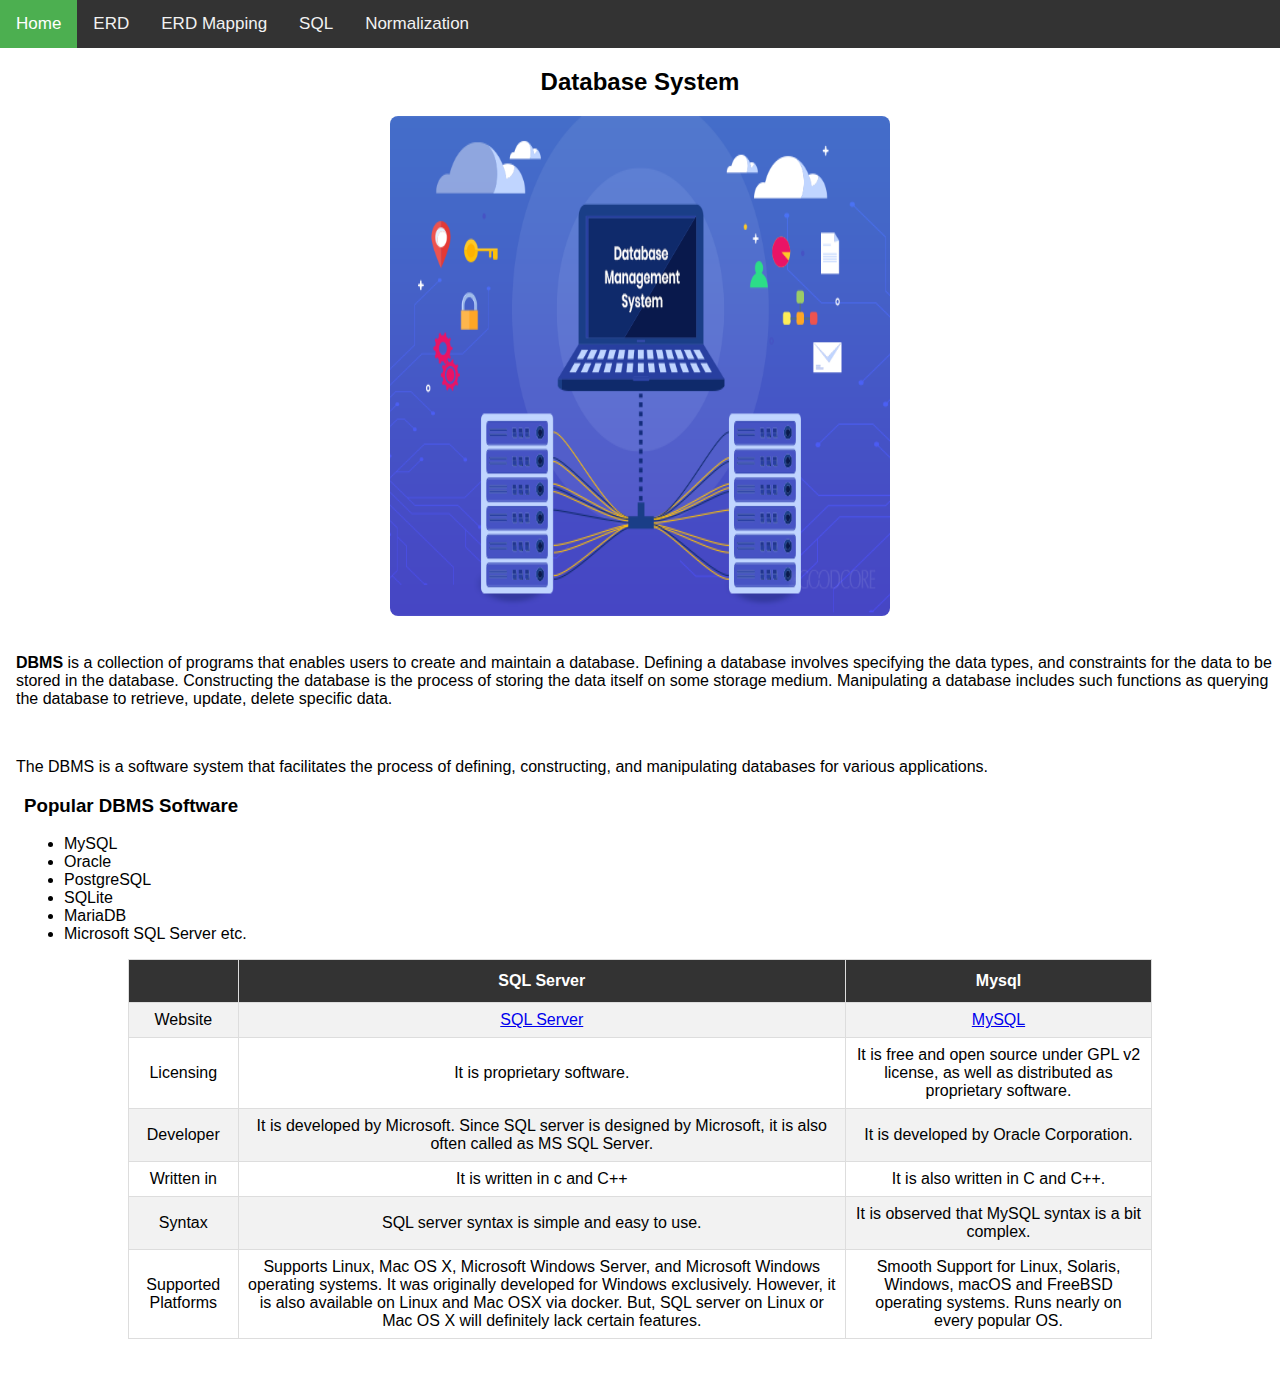
<file: index.html>
<!DOCTYPE html>
<html lang="en">
  <head>
    <meta charset="UTF-8" />
    <meta name="viewport" content="width=device-width, initial-scale=1.0" />

    <link rel="stylesheet" href="css/index.css" />
    <title>Database System</title>
  </head>
  <body>
    <!-- Nav Bar-->
    <div class="topnav">
      <a class="active" href="index.html">Home</a>
      <a href="erd.html">ERD</a>
      <a href="erd-mapping.html">ERD Mapping</a>
      <a href="sql.html">SQL</a>
      <a href="normalization.html">Normalization</a>
    </div>

    <div id="header">
      <h2>Database System</h2>
      <img
        src="./images/database-system.png"
        alt="database system"
        width="500"
        height="500"
      />
    </div>
    <br />
    <div id="content">
      <p>
        <strong>DBMS</strong> is a collection of programs that enables users to
        create and maintain a database. Defining a database involves specifying
        the data types, and constraints for the data to be stored in the
        database. Constructing the database is the process of storing the data
        itself on some storage medium. Manipulating a database includes such
        functions as querying the database to retrieve, update, delete specific
        data.
      </p>
      <br />
      <p></p>
      <p>
        The DBMS is a software system that facilitates the process of defining,
        constructing, and manipulating databases for various applications.
      </p>
    </div>

    <div id="dbms">
      <h3>Popular DBMS Software</h3>
      <ul>
        <li>
          MySQL
        </li>
        
        <li>
          Oracle
        </li>
       
        <li>
          PostgreSQL
        </li>
       
        <li>
          SQLite
        </li>
       
        <li>
          MariaDB
        </li>
       
        <li>
          Microsoft SQL Server etc.
        </li>
      </ul>
    </div>

    <!-- Table -->
    <table id="database-table">
      <!-- Table Header -->
      <tr>
        <th></th>
        <th>SQL Server</th>
        <th>Mysql</th>
      </tr>

      <tr>
        <td>Website</td>
        <td>
          <a href="https://www.microsoft.com/en-us/sql-server">SQL Server</a>
        </td>
        <td>
          <a href="https://www.mysql.com/">MySQL</a>
        </td>
      </tr>

      <tr>
        <td>
          Licensing
        </td>
        <td>
          It is proprietary software.
        </td>
        <td>
          It is free and open source under GPL v2 license, as well as
          distributed as proprietary software.
        </td>
      </tr>

      <tr>
        <td>
          Developer
        </td>
        <td>
          It is developed by Microsoft. Since SQL server is designed by
          Microsoft, it is also often called as MS SQL Server.
        </td>
        <td>
          It is developed by Oracle Corporation.
        </td>
      </tr>
      
      <tr>
        <td>
          Written in	
        </td>
        <td>
          It is written in c and C++	
        </td>
        <td>
          It is also written in C and C++.
        </td>
      </tr>

      <tr>
        <td>
          Syntax		
        </td>
        <td>
          SQL server syntax is simple and easy to use.
        </td>
        <td>
          It is observed that MySQL syntax is a bit complex.
        </td>
      </tr>

      <tr>
        <td>
          Supported Platforms		
        </td>
        <td>
          Supports Linux, Mac OS X, Microsoft Windows Server, and Microsoft Windows operating systems. It was originally developed for Windows exclusively. However, it is also available on Linux and Mac OSX via docker. But, SQL server on Linux or Mac OS X will definitely lack certain features.
        </td>
        <td>
          Smooth Support for Linux, Solaris, Windows, macOS and FreeBSD operating systems. Runs nearly on every popular OS.

        </td>
      </tr>

    </table>

    <br />
    <br />
    <br />
  </body>
</html>
</file>
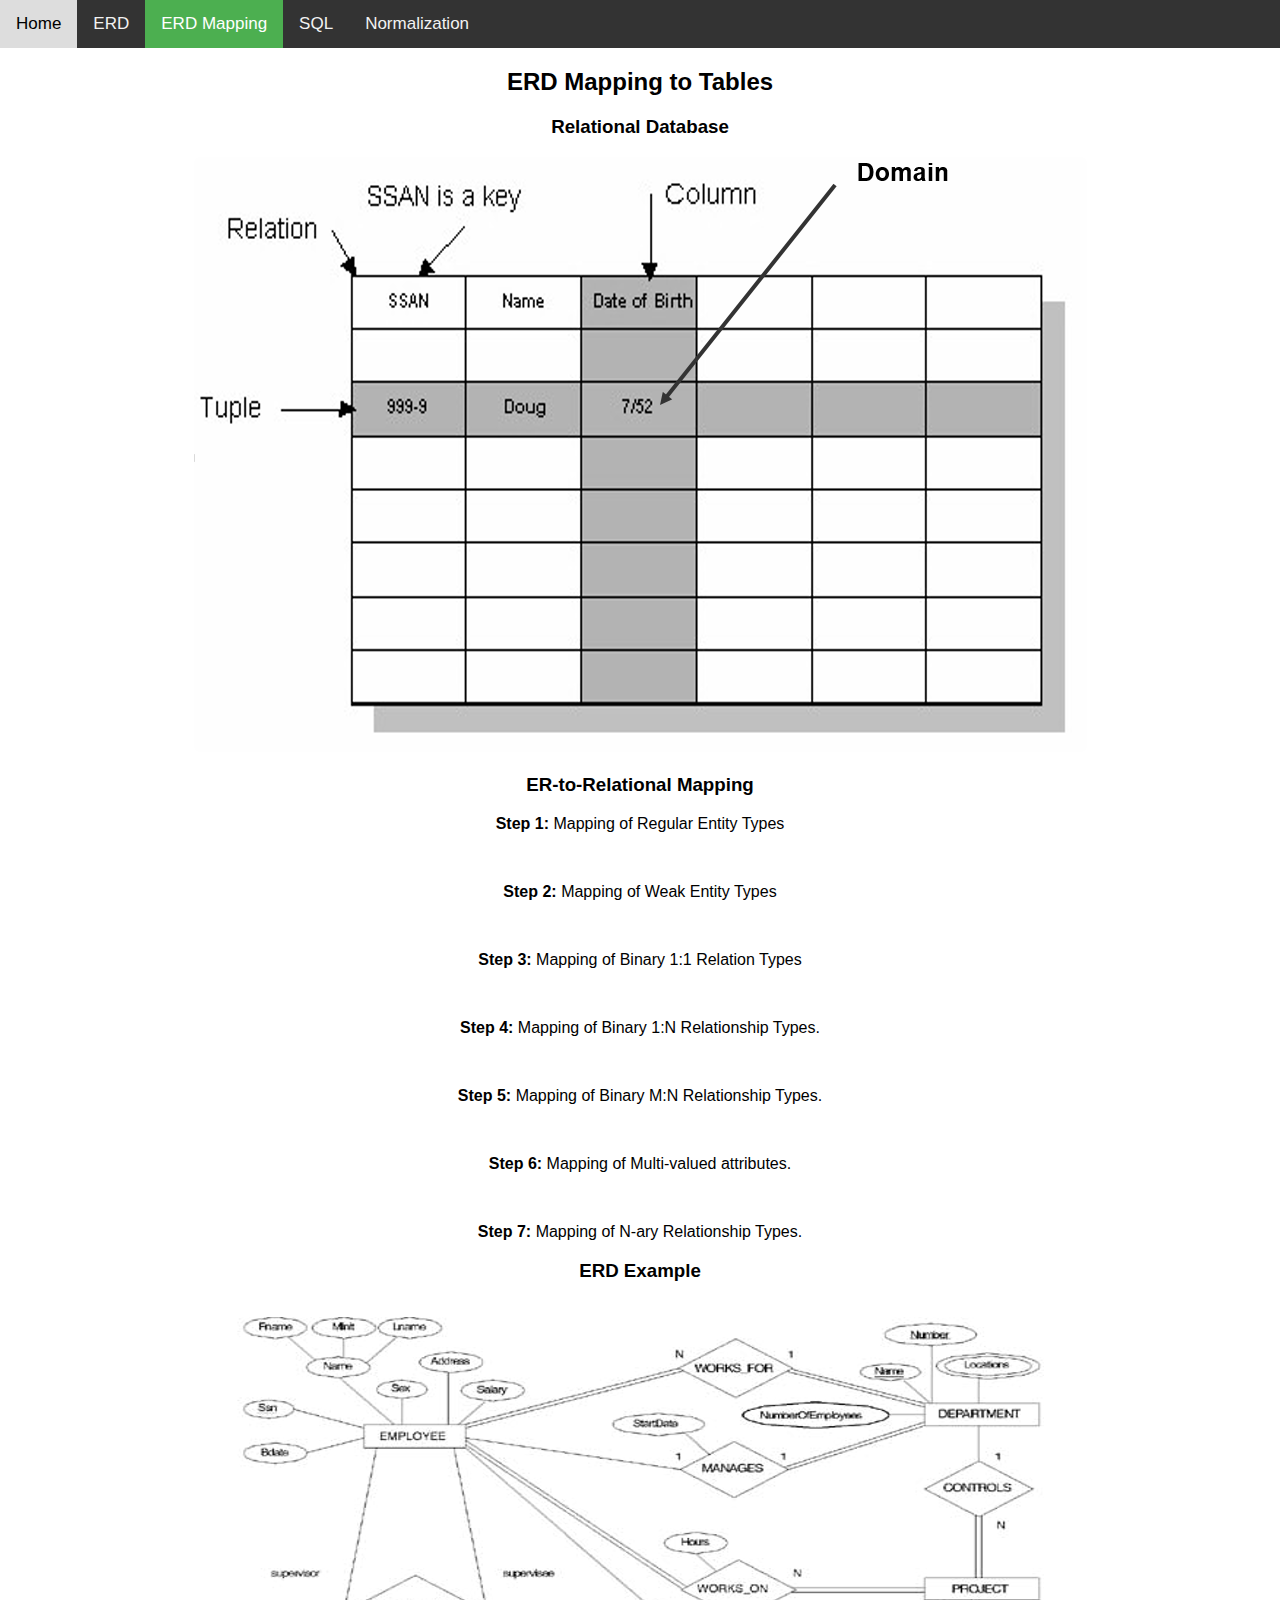
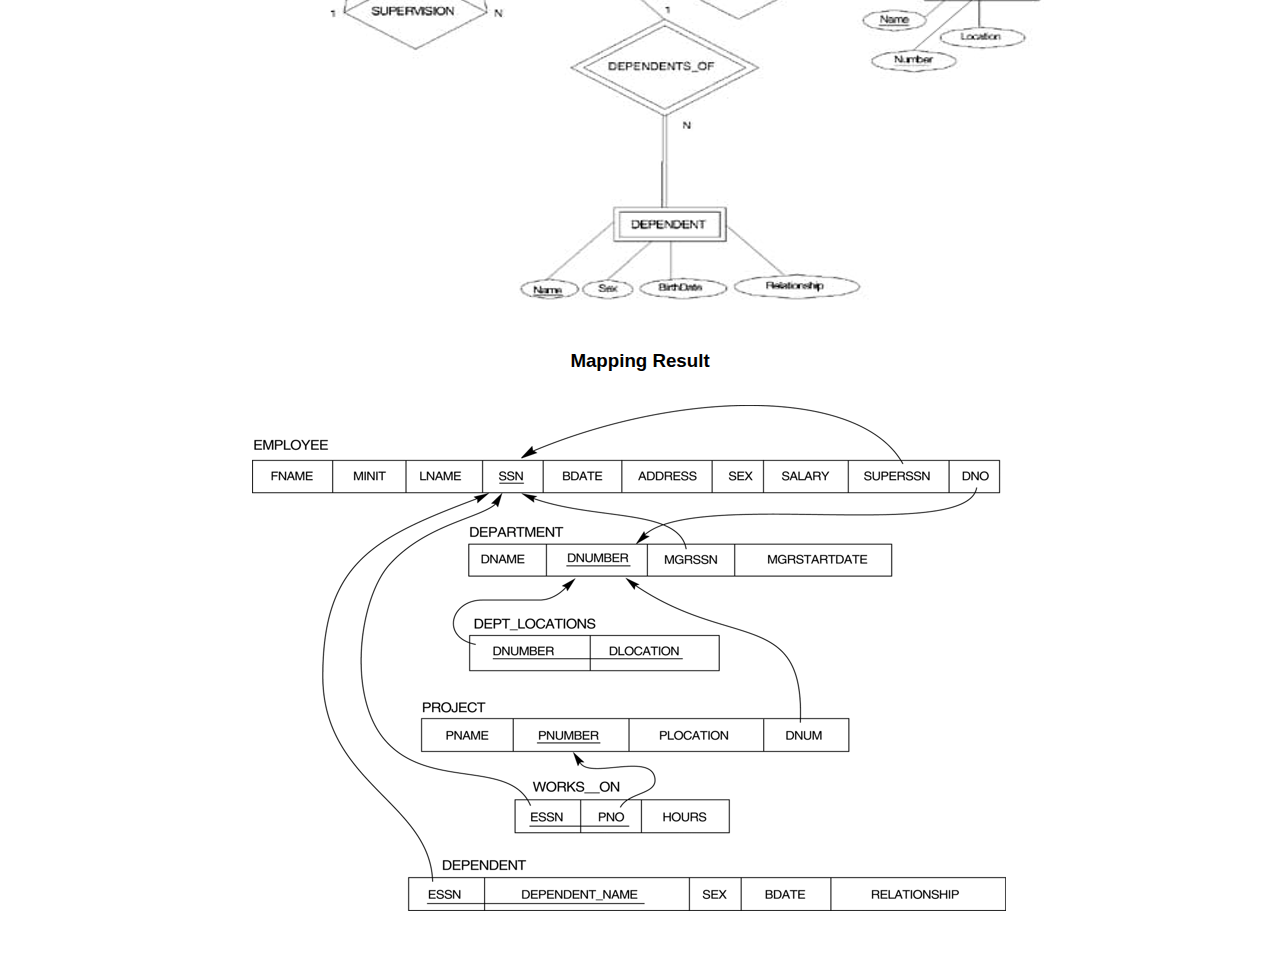
<file: erd-mapping.html>
<!DOCTYPE html>
<html lang="en">
  <head>
    <meta charset="UTF-8" />
    <meta name="viewport" content="width=device-width, initial-scale=1.0" />

    <link rel="stylesheet" href="css/index.css" />
    <title>ERD Mapping to Tables</title>
  </head>
  <body>
    <!-- Nav Bar-->
    <div class="topnav">
      <a href="index.html">Home</a>
      <a href="erd.html">ERD</a>
      <a class="active" href="erd-mapping.html">ERD Mapping</a>
      <a href="sql.html">SQL</a>
      <a href="normalization.html">Normalization</a>
    </div>

    <div id="header">
        <h2>ERD Mapping to Tables</h2>
    </div>

    <div id="mapping-content">
      <h3>Relational Database </h3>

      <img src="./images/db-relationship.png">
    </div>

    <div id="mapping-steps">
      <h3>
        ER-to-Relational Mapping
      </h3>

      <p>
        <strong>Step 1:</strong> Mapping of Regular Entity Types
      </p>
      <br>
      <p>
        <strong>Step 2:</strong> Mapping of Weak Entity Types
      </p>
      
      <br>
      <p>
        <strong>Step 3:</strong> Mapping of Binary 1:1 Relation Types
      </p>
      <br>
      <p>
        <strong>Step 4:</strong> Mapping of Binary 1:N Relationship Types.
      </p>
      <br>
      <p>
        <strong>Step 5:</strong>  Mapping of Binary M:N Relationship Types.
      </p>
      <br>
      <p>
        <strong>Step 6:</strong>  Mapping of Multi-valued attributes.
      </p>
      <br>
      <p>
        <strong>Step 7:</strong> Mapping of N-ary Relationship Types.
      </p>
      <h3>ERD Example</h3>
      <img src="./images/erd-ex.png">
      <br>
      <br>
      <h3>Mapping Result</h3>
      <img src="./images/mapping.png">
      <br>
      <br>
      <br>

    </div>

    <div>
    </div>
  
  </body>
</html>
</file>
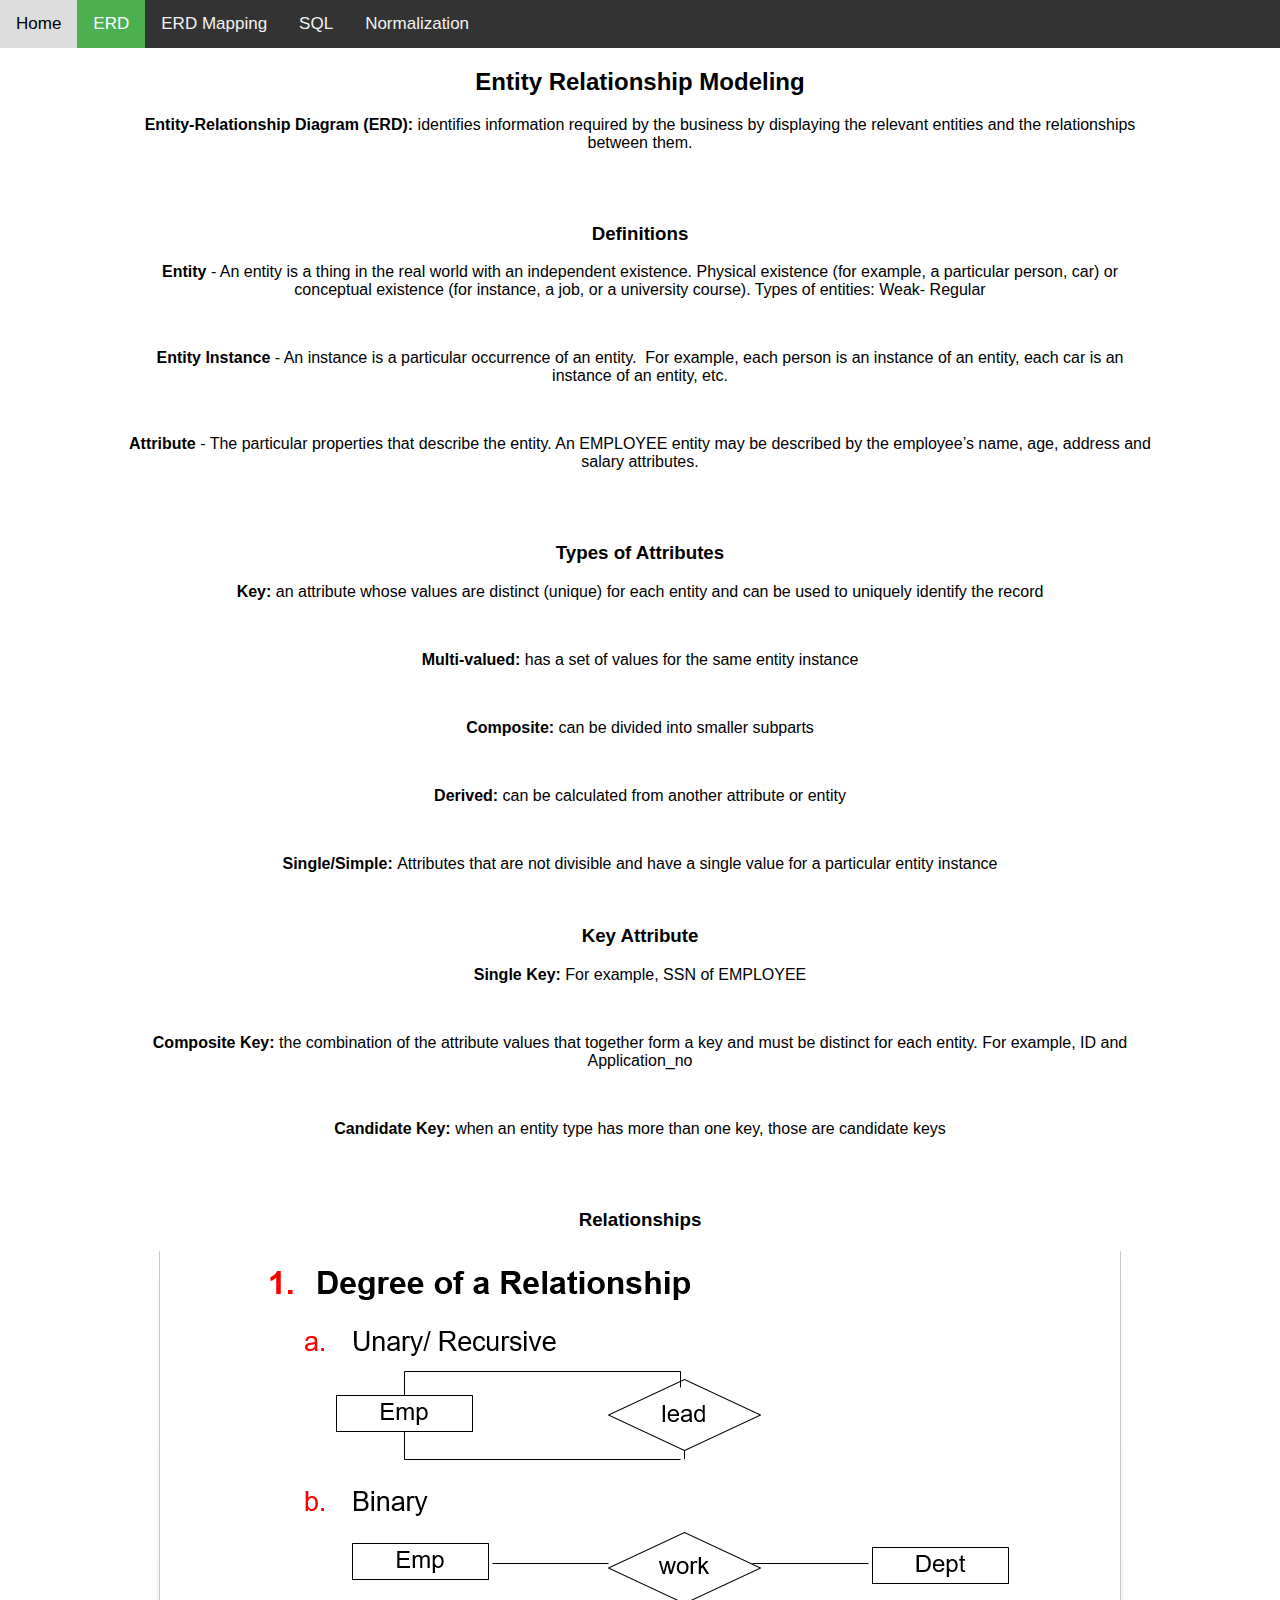
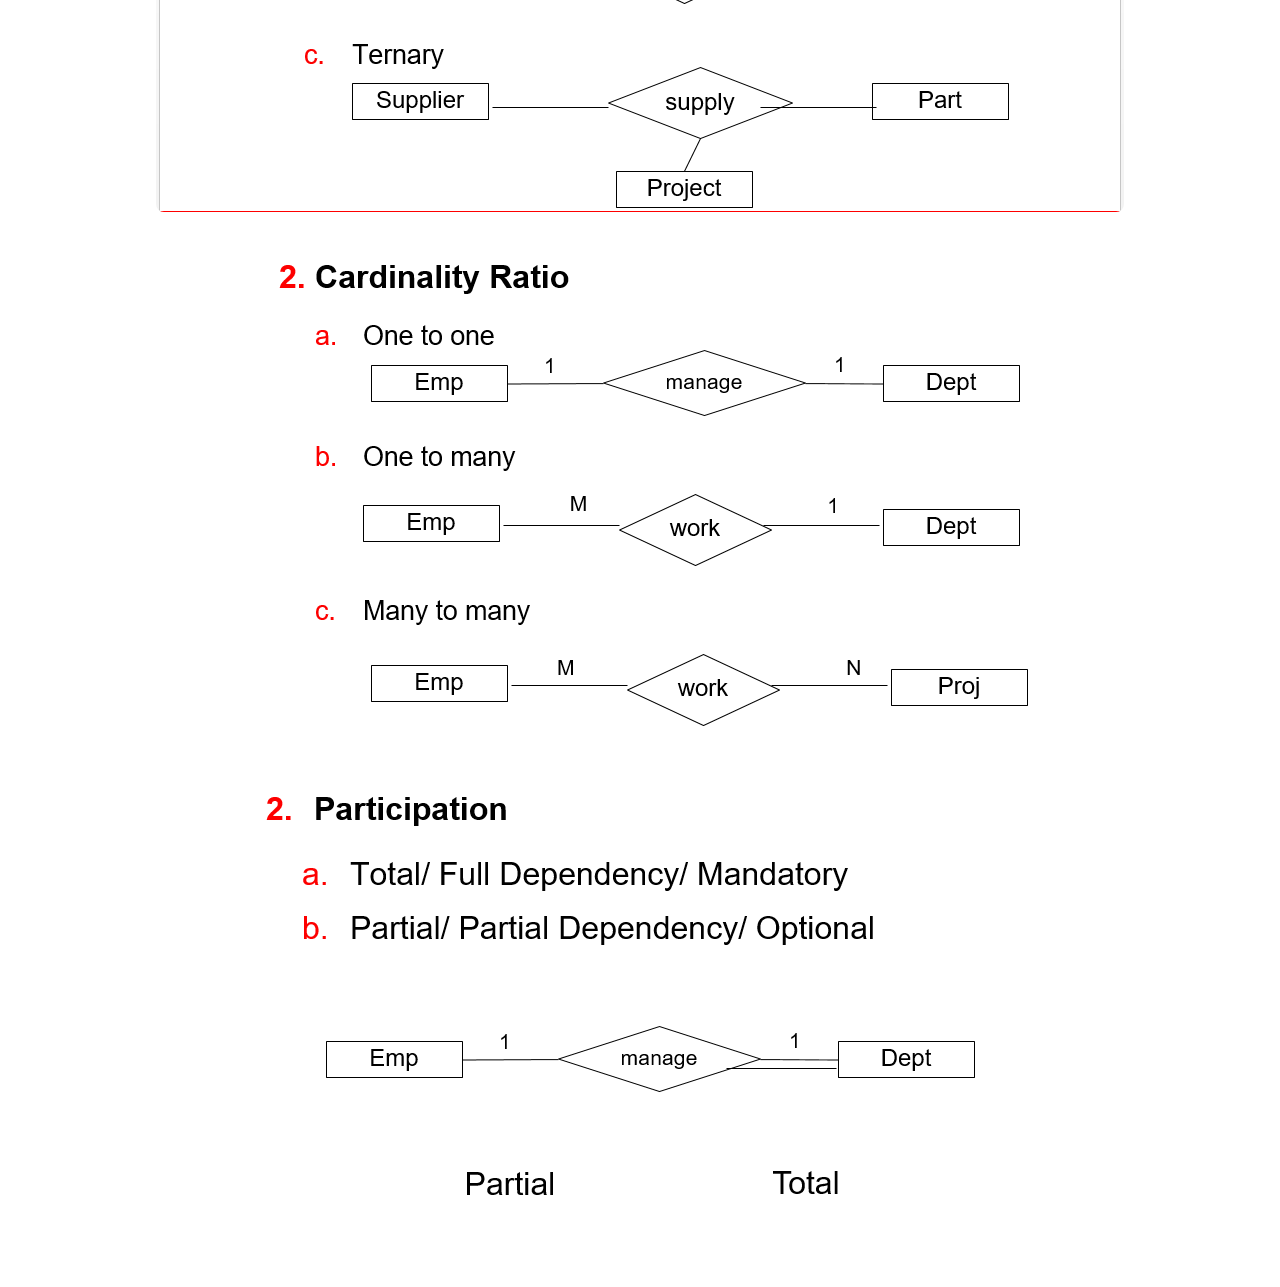
<file: erd.html>
<!DOCTYPE html>
<html lang="en">
  <head>
    <meta charset="UTF-8" />
    <meta name="viewport" content="width=device-width, initial-scale=1.0" />

    <link rel="stylesheet" href="css/index.css" />
    <title>Entity Relationship Modeling</title>
  </head>
  <body>
    <!-- Nav Bar-->
    <div class="topnav">
      <a href="index.html">Home</a>
      <a class="active" href="erd.html">ERD</a>
      <a href="erd-mapping.html">ERD Mapping</a>
      <a href="sql.html">SQL</a>
      <a href="normalization.html">Normalization</a>
    </div>

    <h2>Entity Relationship Modeling</h2>

    <div id="erd-content">
      <p>
        <strong>Entity-Relationship Diagram (ERD):</strong> identifies
        information required by the business by displaying the relevant entities
        and the relationships between them.
      </p>
      <br />
      <br />

      <h3>Definitions</h3>
      <p>
        <strong>Entity</strong> - An entity is a thing in the real world with an
        independent existence. Physical existence (for example, a particular
        person, car) or conceptual existence (for instance, a job, or a
        university course). Types of entities: Weak- Regular
      </p>
      <br>

      <p>
        <strong>Entity Instance </strong> - An instance is a particular
        occurrence of an entity.  For example, each person is an instance of an
        entity, each car is an instance of an entity, etc.
      </p>
      <br>
      <p>
        <strong>Attribute </strong> - The particular properties that describe the entity. An EMPLOYEE entity may be described by the employee’s name, age, address and salary attributes.
      </p>
      <br>
      <br>

      <h3>Types of Attributes</h3>
      <p>
        <strong>Key:</strong> an attribute whose values are distinct (unique) for each entity and can be used to uniquely identify the record

      </p>
      <br>

      <p>
        <strong>Multi-valued: </strong> has a set of values for the same entity instance
      </p>
      <br>
      <p>
        <strong>Composite: </strong> can be divided into smaller subparts
      </p>
      
      <br>
      <p>
        <strong>Derived: </strong> can be calculated from another attribute or entity

      </p>
      
      <br>
      <p>
        <strong>Single/Simple: </strong> Attributes that are not divisible and have a single value for a particular entity instance
      </p>
      <br>

      <h3>Key Attribute</h3>
      <p>
        <strong>Single Key: </strong> For example, SSN of EMPLOYEE
      </p>
      <br>

      <p>
        <strong>Composite Key: </strong> the combination of the attribute values that together form a key and must be distinct for each entity. For example, ID and Application_no
      </p>
      <br>
      <p>
        <strong>Candidate Key: </strong> when an entity type has more than one key, those are candidate keys
      </p>
      <br>
      <br>


      <h3>Relationships</h3>
      <img src="./images/degree-of-relationship.png">
      <br>
      <br>
      <img src="./images/cardinality-ratio.png">
      <br>
      <br>
      <img src="./images/particpation.png">
      
    </div>

    <div></div>
  </body>
</html>
</file>
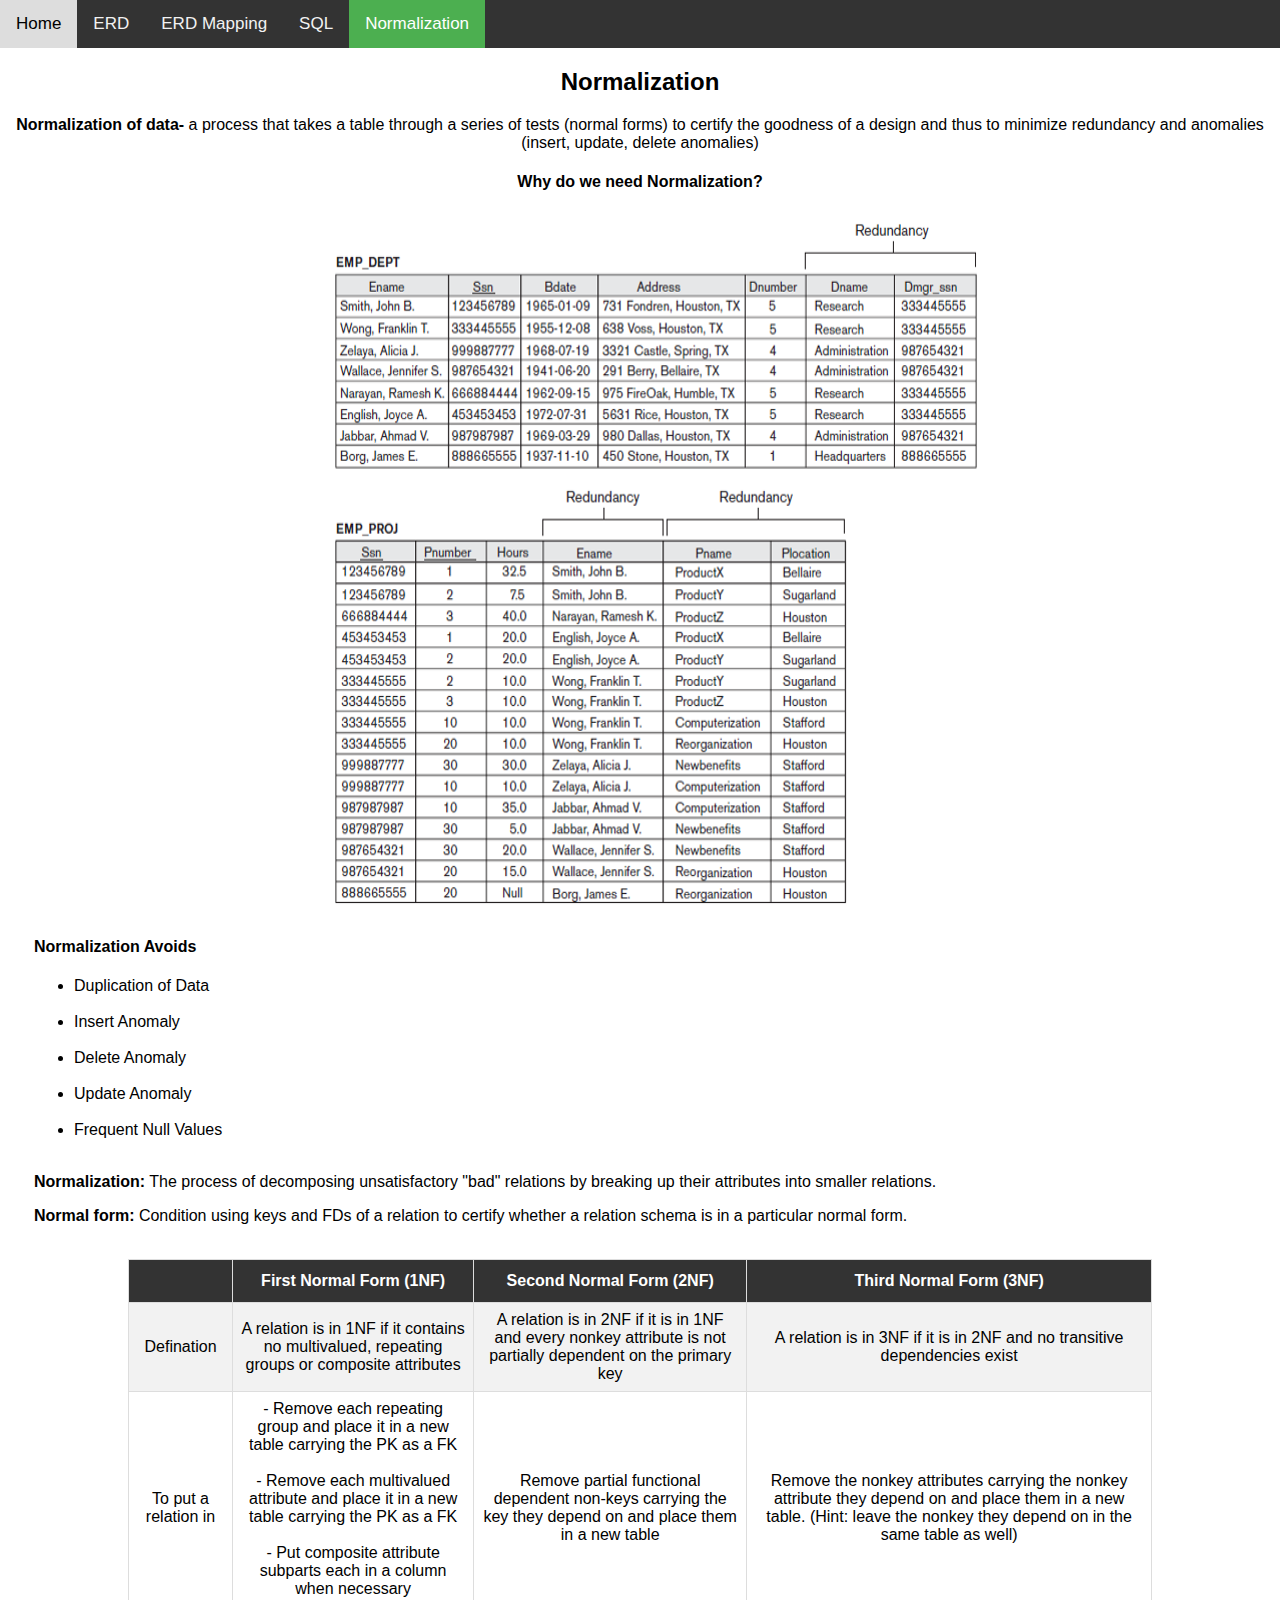
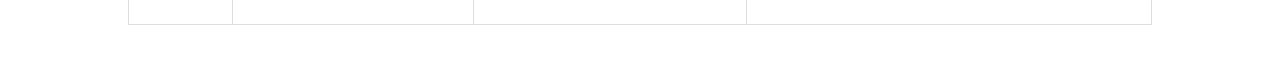
<file: normalization.html>
<!DOCTYPE html>
<html lang="en">
  <head>
    <meta charset="UTF-8" />
    <meta name="viewport" content="width=device-width, initial-scale=1.0" />

    <link rel="stylesheet" href="css/index.css" />
    <title>Normalization</title>
  </head>
  <body>
    <!-- Nav Bar-->
    <div class="topnav">
      <a href="index.html">Home</a>
      <a href="erd.html">ERD</a>
      <a href="erd-mapping.html">ERD Mapping</a>
      <a href="sql.html">SQL</a>
      <a class="active" href="normalization.html">Normalization</a>
    </div>

    <div id="header">
      <h2>Normalization</h2>
      <p>
        <strong>Normalization of data-</strong> a process that takes a table
        through a series of tests (normal forms) to certify the goodness of a
        design and thus to minimize redundancy and anomalies (insert, update,
        delete anomalies)
      </p>
      <h4>Why do we need Normalization?</h4>
      <img src="./images/normaliztion.png" width="700" height="700" />
    </div>

    <div id="normaliztion-avoid">
      <h4>Normalization Avoids</h4>
      <ul>
        <li>Duplication of Data</li>
        <br />
        <li>Insert Anomaly</li>
        <br />
        <li>Delete Anomaly</li>
        <br />
        <li>Update Anomaly</li>
        <br />
        <li>Frequent Null Values</li>
        <br />
      </ul>

      <p>
        <strong>Normalization:</strong> The process of decomposing
        unsatisfactory "bad" relations by breaking up their attributes into
        smaller relations.
      </p>
      <p>
        <strong>Normal form:</strong> Condition using keys and FDs of a relation
        to certify whether a relation schema is in a particular normal form.
      </p>
      <br />
    </div>

    <table id="database-table">
      <!-- Table Header -->
      <tr>
        <th></th>
        <th>First Normal Form (1NF)</th>
        <th>Second Normal Form (2NF)</th>
        <th>Third Normal Form (3NF)</th>
      </tr>

      <tr>
        <td>Defination</td>
        <td>
          A relation is in 1NF if it contains no multivalued, repeating groups
          or composite attributes
        </td>
        <td>
          A relation is in 2NF if it is in 1NF and every nonkey attribute is not
          partially dependent on the primary key
        </td>
        <td>
          A relation is in 3NF if it is in 2NF and no transitive dependencies
          exist
        </td>
      </tr>

      <tr>
        <td>
          To put a relation in
        </td>
        <td>
          - Remove each repeating group and place it in a new table carrying the
          PK as a FK<br /><br />
          - Remove each multivalued attribute and place it in a new table
          carrying the PK as a FK<br /><br />
          - Put composite attribute subparts each in a column when necessary<br /><br />
        </td>
        <td>
          Remove partial functional dependent non-keys carrying the key they
          depend on and place them in a new table
        </td>
        <td>
          Remove the nonkey attributes carrying the nonkey attribute they depend
          on and place them in a new table. (Hint: leave the nonkey they depend
          on in the same table as well)
        </td>
      </tr>
    </table>
    <br /><br /><br />
  </body>
</html>
</file>
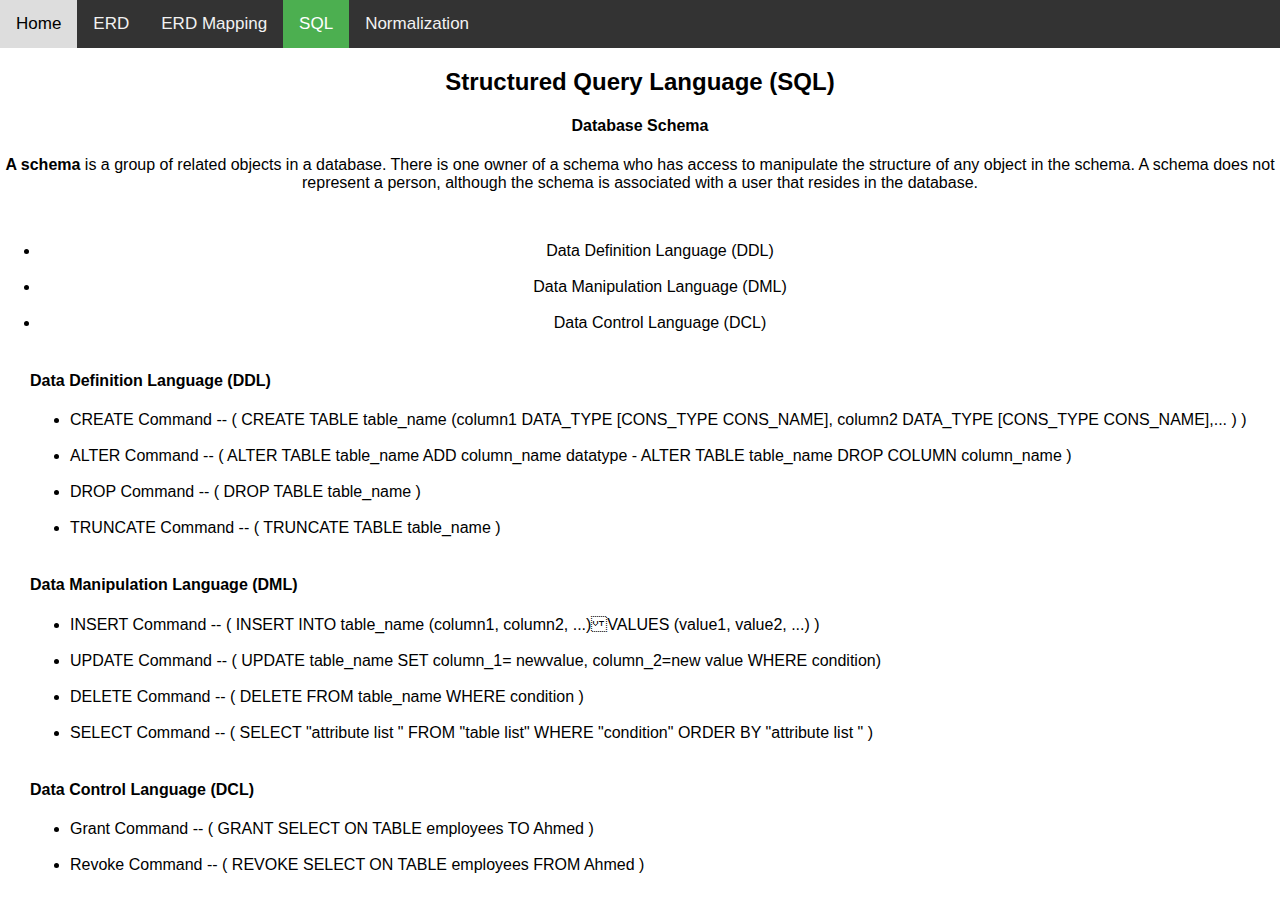
<file: sql.html>
<!DOCTYPE html>
<html lang="en">
  <head>
    <meta charset="UTF-8" />
    <meta name="viewport" content="width=device-width, initial-scale=1.0" />

    <link rel="stylesheet" href="css/index.css" />
    <title>Structured Query Language (SQL)</title>
  </head>
  <body>
    <!-- Nav Bar-->
    <div class="topnav">
      <a href="index.html">Home</a>
      <a href="erd.html">ERD</a>
      <a href="erd-mapping.html">ERD Mapping</a>
      <a class="active" href="sql.html">SQL</a>
      <a href="normalization.html">Normalization</a>
    </div>

    <div id="header">
      <h2>Structured Query Language (SQL)</h2>
      <h4>Database Schema</h4>
      <p>
        <strong>A schema</strong> is a group of related objects in a database.
        There is one owner of a schema who has access to manipulate the
        structure of any object in the schema. A schema does not represent a
        person, although the schema is associated with a user that resides in
        the database.
      </p>
      <br />
      <ul>
        <li>Data Definition Language (DDL)</li><br>
        <li>Data Manipulation Language (DML)</li><br>
        <li>Data Control Language (DCL)</li><br>
      </ul>
    </div>

    <div id="data-schema">
      <h4>Data Definition Language (DDL)</h4>
      <ul>
        <li>
          CREATE Command -- ( CREATE TABLE table_name (column1 DATA_TYPE
          [CONS_TYPE CONS_NAME], column2 DATA_TYPE [CONS_TYPE CONS_NAME],... ) )
        </li><br>
        <li>
          ALTER Command -- ( ALTER TABLE table_name ADD column_name datatype -
          ALTER TABLE table_name DROP COLUMN column_name )
        </li><br>
        <li>DROP Command -- ( DROP TABLE table_name )</li><br>
        <li>TRUNCATE Command -- ( TRUNCATE TABLE table_name )</li><br>
      </ul>
    </div>

    <div id="data-schema">
      <h4>Data Manipulation Language (DML)</h4>
      <ul>
        <li>
          INSERT Command -- ( INSERT INTO table_name (column1, column2,
          ...)VALUES (value1, value2, ...) )
        </li><br>
        <li>
          UPDATE Command -- ( UPDATE table_name SET column_1= newvalue,
          column_2=new value WHERE condition)
        </li><br>
        <li>
          DELETE Command -- ( DELETE FROM table_name WHERE condition )
        </li><br>
        <li>
          SELECT Command -- ( SELECT "attribute list " FROM "table list" WHERE
          "condition" ORDER BY "attribute list " )
        </li><br>
      </ul>
    </div>

    <div id="data-schema">
      <h4>Data Control Language (DCL)</h4>
      <ul>
        <li>
          Grant Command -- ( GRANT SELECT ON TABLE employees TO Ahmed )
        </li><br>
        <li>
          Revoke Command -- ( REVOKE SELECT ON TABLE employees FROM Ahmed )
        </li><br>
      </ul>
    </div>
  </body>
</html>
</file>
<file: css/index.css>
body {
  margin: 0;
  font-family: Arial, Helvetica, sans-serif;
}

.topnav {
  overflow: hidden;
  background-color: #333;
}

.topnav a {
  float: left;
  color: #f2f2f2;
  text-align: center;
  padding: 14px 16px;
  text-decoration: none;
  font-size: 17px;
}

.topnav a:hover {
  background-color: #ddd;
  color: black;
}

.topnav a.active {
  background-color: #4caf50;
  color: white;
}

img {
  border-radius: 8px;
}

#header {
  text-align: center;
}

#content {
  padding-left: 16px;
}

h2 {
  text-align: center;
}

#database-table {
  font-family: "Trebuchet MS", Arial, Helvetica, sans-serif;
  border-collapse: collapse;
  width: 80%;
  text-align: center;
  margin: 0 auto;
}

#database-table td,
#database-table th {
  border: 1px solid #ddd;
  padding: 8px;
}

#database-table tr:nth-child(even) {
  background-color: #f2f2f2;
}

#database-table tr:hover {
  background-color: #ddd;
}

#database-table th {
  padding-top: 12px;
  padding-bottom: 12px;
  text-align: center;
  background-color: #333;
  color: white;
}

#dbms {
  margin-left: 24px;
}

#erd-content {
  width: 80%;
  margin: 0 auto;
  text-align: center;
}

#mapping-content {
  text-align: center;
}

#mapping-steps {
  text-align: center;
}

#data-schema {
  padding-left: 30px;
}

#normaliztion-avoid {
  padding-left: 34px;
}
</file>
